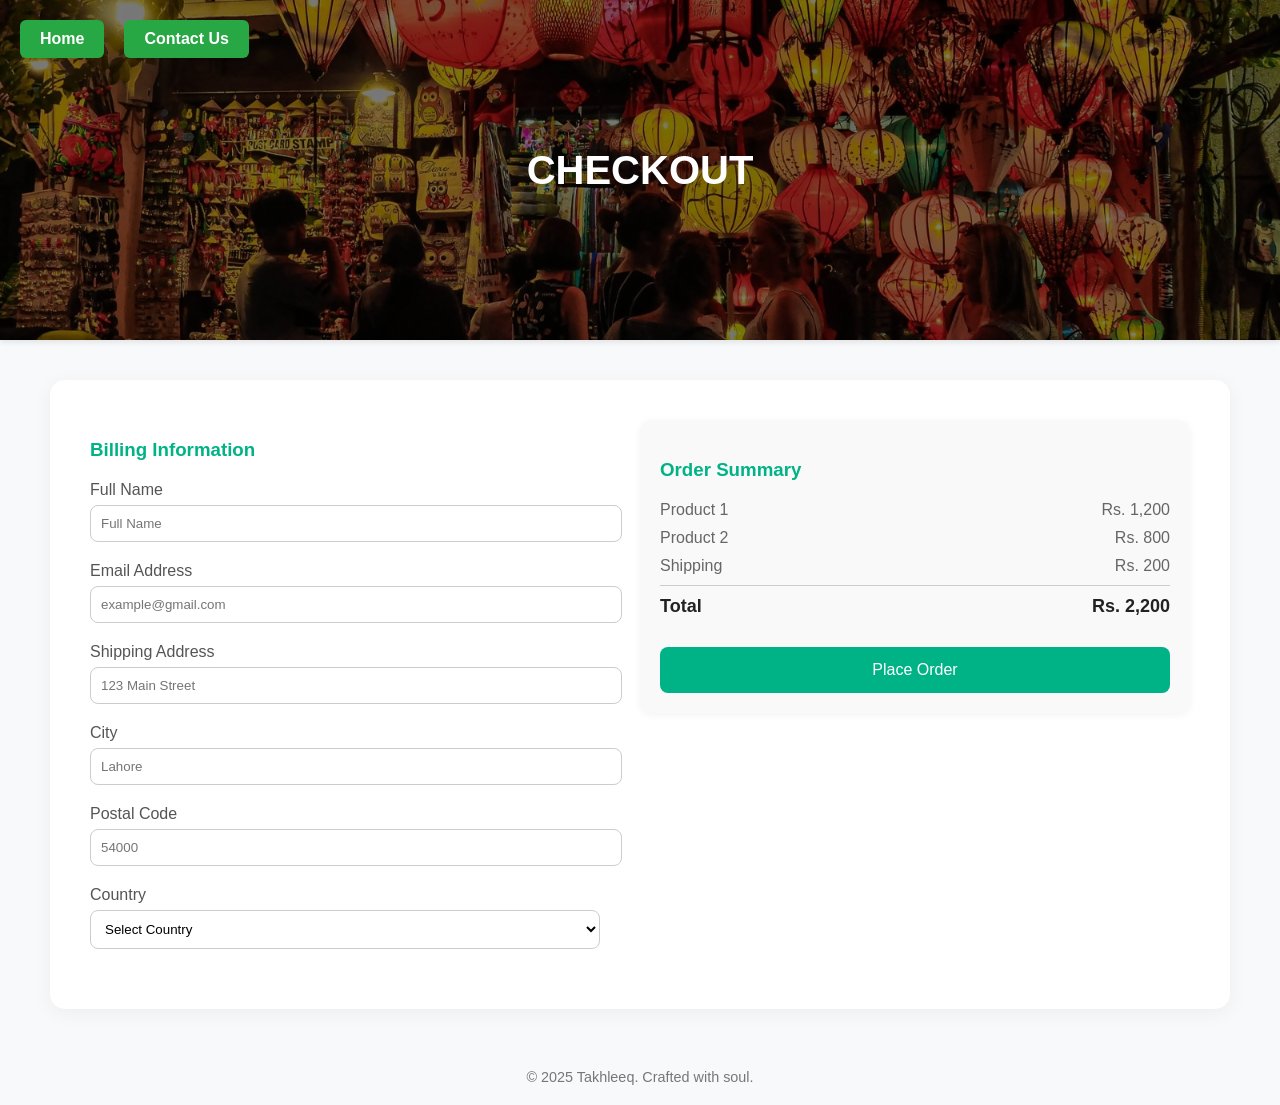
<file: Checkout.html>
<!DOCTYPE html>
<html lang="en">
<head>
  <meta charset="UTF-8" />
  <meta name="viewport" content="width=device-width, initial-scale=1.0"/>
  <title>Checkout</title>
  <style>
    body {
      margin: 0;
      font-family: 'Segoe UI', Tahoma, Geneva, Verdana, sans-serif;
      background-color: #f8f9fa;
      color: #333333;
    }

    header {
      background: linear-gradient(rgba(0, 0, 0, 0.5), rgba(0, 0, 0, 0.5)),
        url('background.jpg');
      background-size: cover;
      background-position: center;
      padding: 20px 40px;
      display: flex;
      justify-content: center;
      align-items: center;
      flex-wrap: wrap;
      height: 300px;
      box-shadow: 0 2px 6px rgba(0, 0, 0, 0.1);
    }

    .header-buttons {
      position: absolute;
      top: 20px;
      left: 20px;
      display: flex;
      gap: 20px;
    }

    .logo-text {
      color: white;
      font-size: 2.5rem;
      font-weight: bold;
      text-align: center;
    }

    .back-button,
    .contact-button {
      display: inline-block;
      padding: 10px 20px;
      background-color: #28a745;
      color: white;
      text-decoration: none;
      font-weight: bold;
      border-radius: 6px;
      transition: background-color 0.3s ease;
    }

    .back-button:hover,
    .contact-button:hover {
      background-color: #218838;
    }

    .checkout-section {
      background-color: white;
      margin: 40px auto;
      padding: 40px;
      max-width: 1100px;
      border-radius: 15px;
      box-shadow: 0 4px 20px rgba(0, 0, 0, 0.05);
    }

    .form-section {
      display: flex;
      gap: 40px;
      justify-content: center;
      align-items: flex-start;
    }

    .billing-info, .order-summary {
      flex: 1;
      min-width: 400px;
    }

    .billing-info h3, .order-summary h3 {
      color: #00b386;
      margin-bottom: 20px;
    }

    .form-group {
      margin-bottom: 20px;
    }

    .form-group label {
      display: block;
      margin-bottom: 6px;
      color: #555;
    }

    .form-group input,
    .form-group select {
      width: 100%;
      padding: 10px;
      border: 1px solid #ccc;
      border-radius: 8px;
      background-color: #fff;
    }

    .order-summary {
      background-color: #f9f9f9;
      padding: 20px;
      border-radius: 12px;
      box-shadow: 0 2px 8px rgba(0, 0, 0, 0.05);
    }

    .summary-item {
      display: flex;
      justify-content: space-between;
      margin-bottom: 10px;
      color: #666;
    }

    .summary-total {
      font-weight: bold;
      font-size: 18px;
      color: #222;
      border-top: 1px solid #ccc;
      padding-top: 10px;
      margin-top: 10px;
    }

    .checkout-btn {
      display: inline-block;
      width: 100%;
      padding: 14px;
      background-color: #00b386;
      color: white;
      font-size: 16px;
      border: none;
      border-radius: 8px;
      margin-top: 20px;
      cursor: pointer;
      transition: background-color 0.3s ease;
    }

    .checkout-btn:hover {
      background-color: #009973;
    }

    footer {
      text-align: center;
      padding: 20px;
      color: #777;
      font-size: 0.9rem;
    }
  </style>
</head>
<body>

  <header>
    <span class="logo-text">CHECKOUT</span>
    <div class="header-buttons">
      <a href="Home.php" class="back-button">Home</a>
      <a href="contact.html" class="contact-button">Contact Us</a>
    </div>
  </header>

  <section class="checkout-section">
    <div class="form-section">
      <div class="billing-info">
        <h3>Billing Information</h3>
        <div class="form-group">
          <label for="name">Full Name</label>
          <input type="text" id="name" placeholder="Full Name" />
        </div>
        <div class="form-group">
          <label for="email">Email Address</label>
          <input type="email" id="email" placeholder="example@gmail.com" />
        </div>
        <div class="form-group">
          <label for="address">Shipping Address</label>
          <input type="text" id="address" placeholder="123 Main Street" />
        </div>
        <div class="form-group">
          <label for="city">City</label>
          <input type="text" id="city" placeholder="Lahore" />
        </div>
        <div class="form-group">
          <label for="zip">Postal Code</label>
          <input type="text" id="zip" placeholder="54000" />
        </div>
        <div class="form-group">
          <label for="country">Country</label>
          <select id="country">
            <option value="">Select Country</option>
            <option value="PK">Pakistan</option>
            <option value="US">United States</option>
            <option value="UK">United Kingdom</option>
          </select>
        </div>
      </div>

      <div class="order-summary">
        <h3>Order Summary</h3>
        <div class="summary-item">
          <span>Product 1</span><span>Rs. 1,200</span>
        </div>
        <div class="summary-item">
          <span>Product 2</span><span>Rs. 800</span>
        </div>
        <div class="summary-item">
          <span>Shipping</span><span>Rs. 200</span>
        </div>
        <div class="summary-item summary-total">
          <span>Total</span><span>Rs. 2,200</span>
        </div>
        <button class="checkout-btn">Place Order</button>
      </div>
    </div>
  </section>

  <footer>
    &copy; 2025 Takhleeq. Crafted with soul.
  </footer>

</body>
</html>
</file>
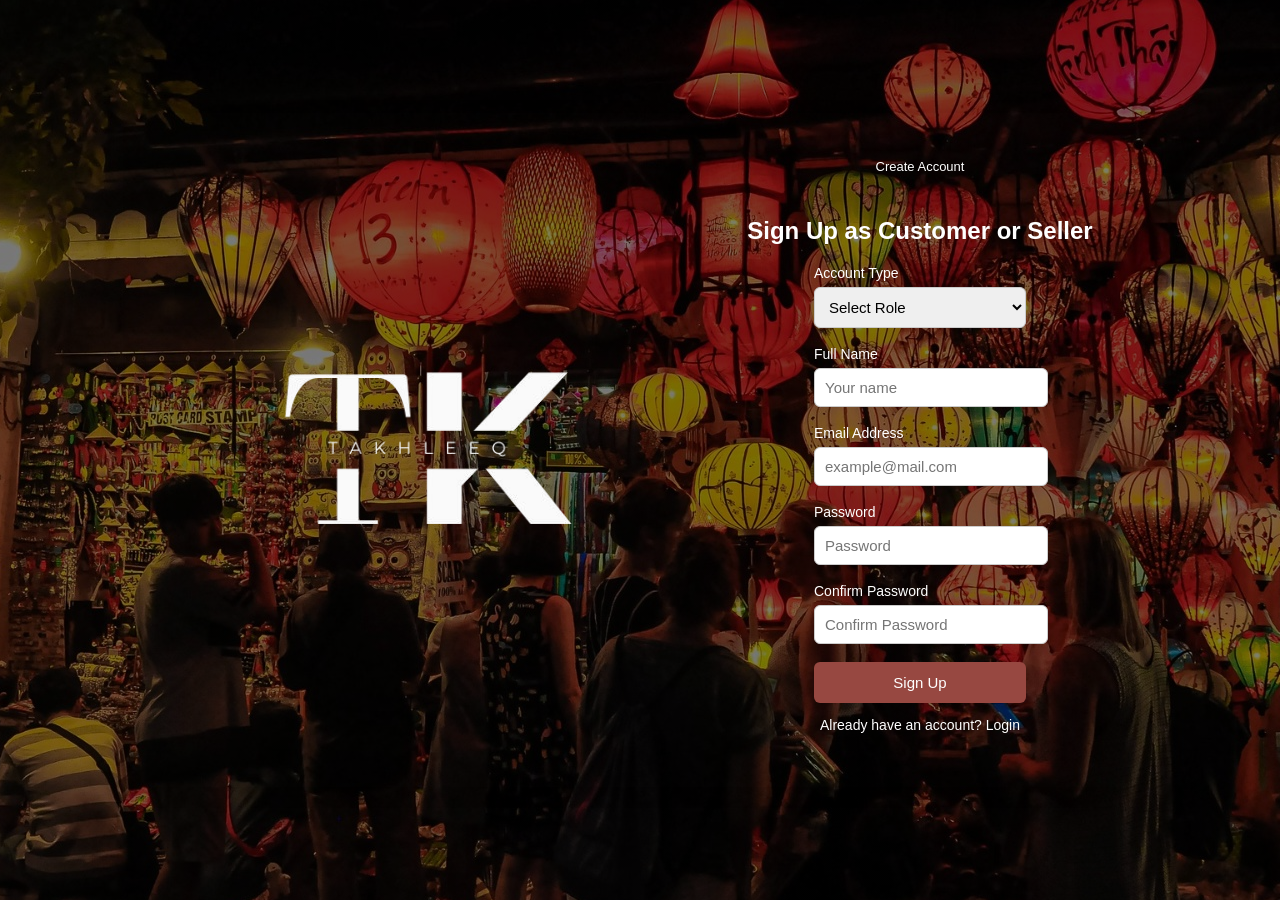
<file: signup.html>
<!DOCTYPE html>
<html lang="en">
<head>
  <meta charset="UTF-8" />
  <meta name="viewport" content="width=device-width, initial-scale=1.0"/>
  <title>Minimal Sign Up</title>
  <style>
    body {
      font-family: 'Segoe UI', Tahoma, Geneva, Verdana, sans-serif;
      background: linear-gradient(rgba(0, 0, 0, 0.5), rgba(0, 0, 0, 0.5)), 
            url('background.jpg');
      background-repeat: no-repeat;
      background-position: center;
      z-index: -5;
      opacity: +10;
      height: 100vh;
      display: flex;
      justify-content: center;
      align-items: center;
      margin: 0;
    }

    .wrapper {
      display: flex;
      border-radius: 12px;
      box-shadow: 0 4px 20px rgba(0, 0, 0, 0.1);
      overflow: hidden;
      max-width: 1000px;
      width: 100%;
    }

    .logo-side {
      display: flex;
      justify-content: center;
      align-items: center;
      padding: 40px;
      flex: 1;
    }

    .logo-side img {
      width: 30rem;
      height: auto;
      border-radius: 8px;
    }

    .container {
      flex: 1;
      padding: 40px;
      text-align: center;
      align-items: center;
      display: flex;
      color: white;
      flex-direction: column;
      justify-content: center;
      height: auto;
      min-height: 30rem;
    }

    .badge {
      color: white;
      padding: 6px 14px;
      border-radius: 14px;
      font-size: 13px;
      display: inline-block;
      margin-bottom: 18px;
    }

    h2 {
      margin-bottom: 20px;
      color: white;
      font-weight: 600;
      font-size: 24px;
    }

    .input-group {
      margin-bottom: 18px;
      text-align: left;
      position: relative;
    }

    .input-group label {
      font-size: 14px;
      color: white;
      margin-bottom: 6px;
      display: block;
    }

    .input-group input,
    .input-group select {
      width: 100%;
      padding: 10px;
      font-size: 15px;
      border: 1px solid #ccc;
      border-radius: 6px;
      transition: 0.3s;
    }

    .input-group input:focus,
    .input-group select:focus {
      border-color: #333;
      outline: none;
    }

    .error-msg {
      color:aqua;
      /* color: #f06f6f; */
      font-size: 12px;
      position: absolute;
      bottom: -18px;
      left: 0;
    }

    .btn {
      width: 100%;
      padding: 12px;
      background-color: #974841;
      color: white;
      border: none;
      border-radius: 6px;
      font-size: 15px;
      font-weight: 500;
      cursor: pointer;
      transition: 0.3s;
    }

    .btn:hover {
      background-color: #974841;
    }

    p {
      margin-top: 14px;
      font-size: 14px;
      color: white;
    }

    p a {
      color: white;
      text-decoration: none;
      font-weight: 500;
    }

    p a:hover {
      text-decoration: underline;
    }

    @media (max-width: 768px) {
      .wrapper {
        flex-direction: column;
      }

      .logo-side {
        padding: 20px;
      }

      .container {
        padding: 30px 20px;
      }
    }
  </style>
</head>

<body>
  <div class="wrapper">
    <div class="logo-side">
      <img src="T-removebg-preview.png" alt="TAKHLEEQ Logo">
    </div>

    <div class="container">
      <span class="badge">Create Account</span>
      <h2>Sign Up as Customer or Seller</h2>
      <form id="signupForm" action="signup.php" method="POST">
  <div class="input-group">
    <label for="role">Account Type</label>
    <select id="role" name="role" required>
      <option value="">Select Role</option>
      <option value="customer">Customer</option>
      <option value="seller">Seller</option>
    </select>
  </div>
  <div class="input-group">
    <label for="name">Full Name</label>
    <input type="text" id="name" name="name" placeholder="Your name" required>
  </div>
  <div class="input-group">
    <label for="email">Email Address</label>
    <input type="email" id="email" name="email" placeholder="example@mail.com" required>
  </div>
  <div class="input-group">
    <label for="password">Password</label>
    <input type="password" id="password" name="password" placeholder="Password" required>
  </div>
  <div class="input-group">
    <label for="confirmPassword">Confirm Password</label>
    <input type="password" id="confirmPassword" name="confirmPassword" placeholder="Confirm Password" required>
  </div>
  <button class="btn" type="submit">Sign Up</button>
  <p>Already have an account? <a href="login.html">Login</a></p>
</form>

    </div>
  </div>

  <script>
    document.addEventListener("DOMContentLoaded", () => {
      const form = document.getElementById("signupForm");

      form.addEventListener("submit", function (e) {
        e.preventDefault();

        // Remove previous errors
        document.querySelectorAll(".error-msg").forEach(el => el.remove());

        const role = document.getElementById("role").value.trim();
        const name = document.getElementById("name").value.trim();
        const email = document.getElementById("email").value.trim();
        const password = document.getElementById("password").value.trim();
        const confirmPassword = document.getElementById("confirmPassword").value.trim();

        let valid = true;

        if (!role) {
          showError("role", "Please select an account type.");
          valid = false;
        }

        if (!name) {
          showError("name", "Please enter your full name.");
          valid = false;
        }

        if (!email || !validateEmail(email)) {
          showError("email", "Please enter a valid email address.");
          valid = false;
        }

        if (!password) {
          showError("password", "Please enter a password.");
          valid = false;
        } else if (password.length < 6) {
          showError("password", "Password must be at least 6 characters.");
          valid = false;
        }

        if (!confirmPassword) {
          showError("confirmPassword", "Please confirm your password.");
          valid = false;
        } else if (password !== confirmPassword) {
          showError("confirmPassword", "Passwords do not match.");
          valid = false;
        }

        if (valid) {
  // Save user info in localStorage
  localStorage.setItem('userEmail', email);
  localStorage.setItem('userPassword', password);

  // Redirect to login
  window.location.href = "login.html";
}


        function showError(fieldId, message) {
          const field = document.getElementById(fieldId);
          const error = document.createElement("div");
          error.className = "error-msg";
          error.innerText = message;
          field.parentNode.appendChild(error);
        }

        function validateEmail(email) {
          const regex = /^[^\s@]+@[^\s@]+\.[^\s@]+$/;
          return regex.test(email);
        }
      });
    });
  </script>
  
</body>
</html>
</file>
